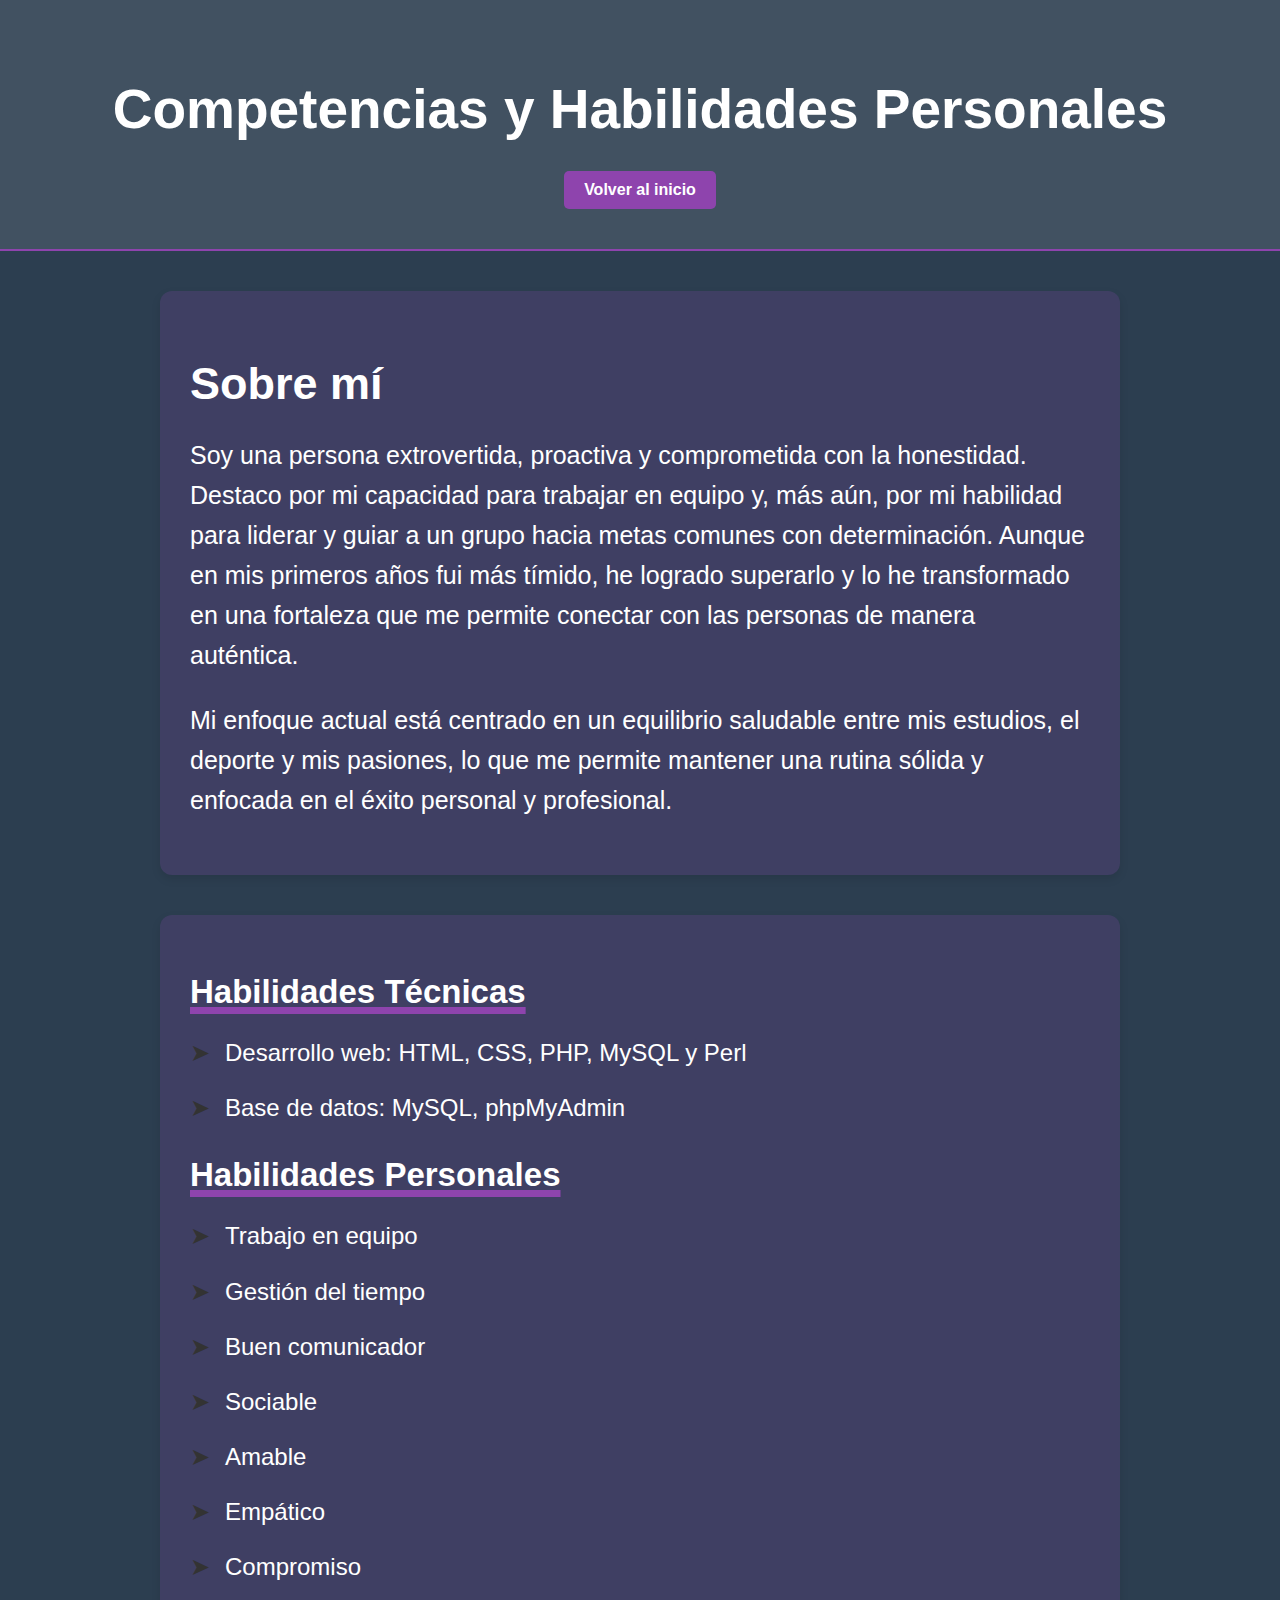
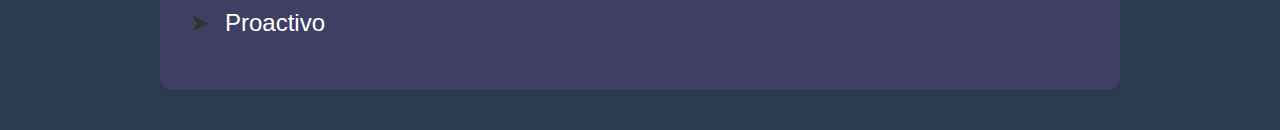
<file: competencias.html>
<!DOCTYPE html>
<html lang="es">
<head>
    <meta charset="UTF-8">
    <meta http-equiv="X-UA-Compatible" content="IE=edge">
    <meta name="viewport" content="width=device-width, initial-scale=1.0">
    <title>Competencias y Habilidades - Mi CV</title>
    <link rel="stylesheet" href="competencias.css">
</head>
<body>
    <header>
        <h1>Competencias y Habilidades Personales</h1>
        <nav>
            <a href="index.html">Volver al inicio</a>
        </nav>
    </header>

    <section class="sobre-mi">
        <h2>Sobre mí</h2>
        <p>Soy una persona extrovertida, proactiva y comprometida con la honestidad. Destaco por mi capacidad para trabajar en equipo y, más aún, por mi habilidad para liderar y guiar a un grupo hacia metas comunes con determinación. Aunque en mis primeros años fui más tímido, he logrado superarlo y lo he transformado en una fortaleza que me permite conectar con las personas de manera auténtica.</p>
        <p>Mi enfoque actual está centrado en un equilibrio saludable entre mis estudios, el deporte y mis pasiones, lo que me permite mantener una rutina sólida y enfocada en el éxito personal y profesional.</p>
    </section>

    <section class="habilidades">
        <h2 class="subrayado">Habilidades Técnicas</h2>
        <ul>
            <li>Desarrollo web: HTML, CSS, PHP, MySQL y Perl</li>
            <li>Base de datos: MySQL, phpMyAdmin</li>
        </ul>
        
        <h2 class="subrayado">Habilidades Personales</h2>
        <ul>
            <li>Trabajo en equipo</li>
            <li>Gestión del tiempo</li>
            <li>Buen comunicador</li>
            <li>Sociable</li>
            <li>Amable</li> 
            <li>Empático</li>  
            <li>Compromiso</li>
            <li>Proactivo</li>
        </ul>
    </section>

    <script src="script.js"></script>
</body>
</html>
</file>
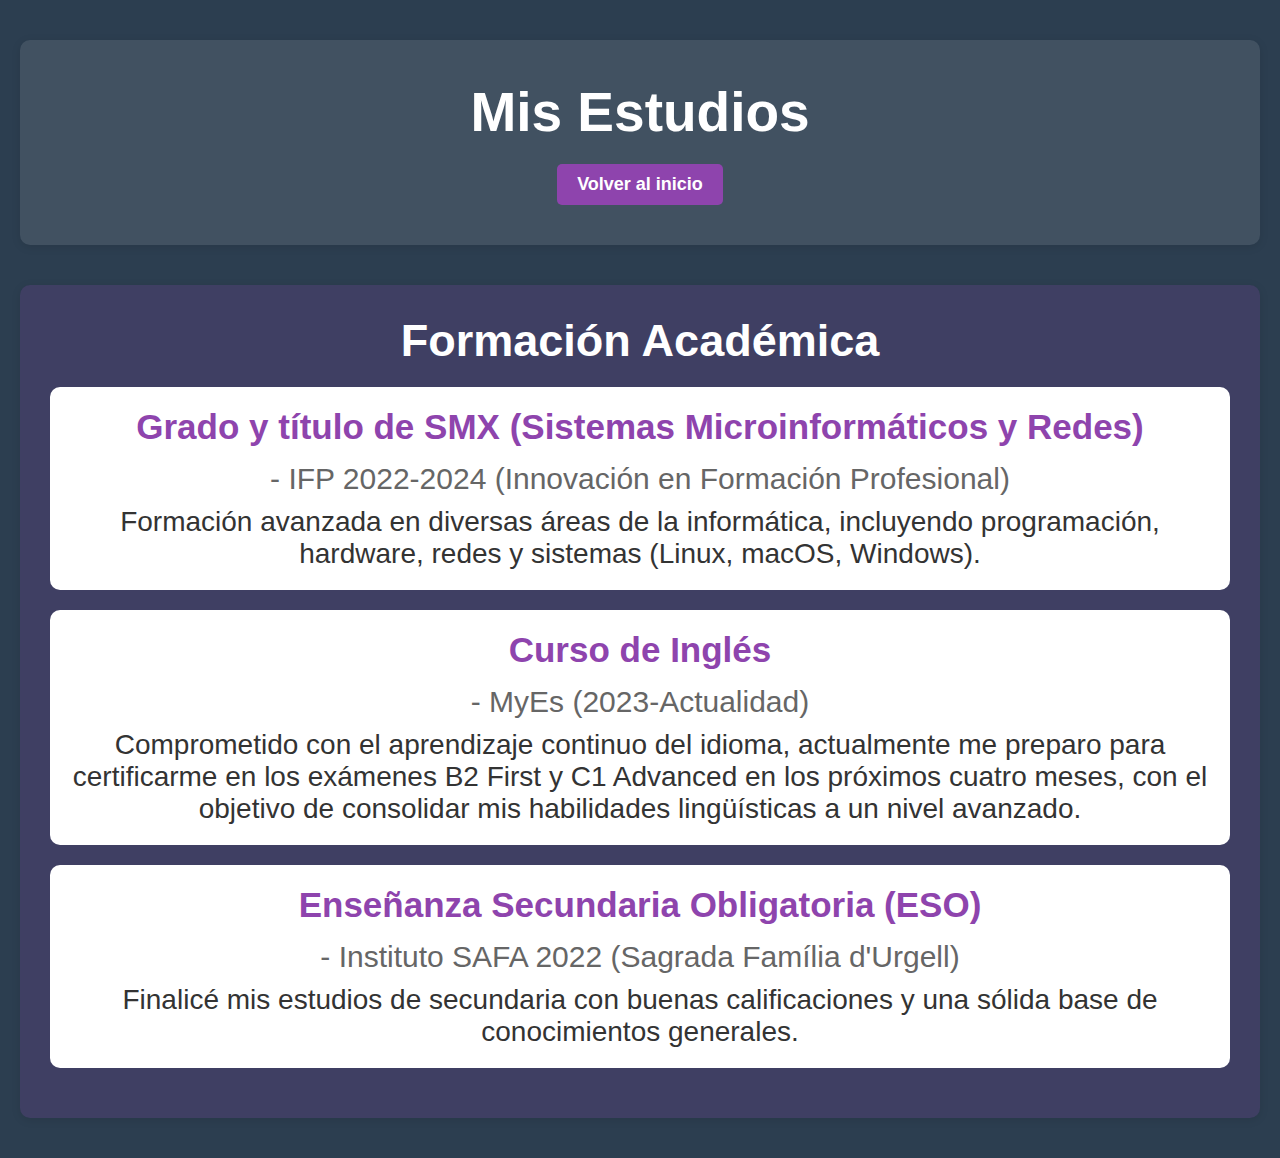
<file: estudios.html>
<!DOCTYPE html>
<html lang="es">
<head>
    <meta charset="UTF-8">
    <meta http-equiv="X-UA-Compatible" content="IE=edge">
    <meta name="viewport" content="width=device-width, initial-scale=1.0">
    <title>Estudios - Mi CV</title>
    <link rel="stylesheet" href="estudios.css">
</head>
<body>
    <header>
        <h1>Mis Estudios</h1>
        <nav>
            <a href="index.html" class="boton-volver">Volver al inicio</a>
        </nav>
    </header>

    <section>
        <h2>Formación Académica</h2>
        <ul>
            <li>
                <div class="estudio-item">
                    <strong>Grado y título de SMX (Sistemas Microinformáticos y Redes)</strong>
                    <span> - IFP 2022-2024 (Innovación en Formación Profesional)</span>
                    <p>Formación avanzada en diversas áreas de la informática, incluyendo programación, hardware, redes y sistemas (Linux, macOS, Windows).</p>
                </div>
            </li>
            <li>
                <div class="estudio-item">
                    <strong>Curso de Inglés</strong>
                    <span> - MyEs (2023-Actualidad)</span>
                    <p>Comprometido con el aprendizaje continuo del idioma, actualmente me preparo para certificarme en los exámenes B2 First y C1 Advanced en los próximos cuatro meses, con el objetivo de consolidar mis habilidades lingüísticas a un nivel avanzado.</p>
                </div>
            </li>
            <li>
                <div class="estudio-item">
                    <strong>Enseñanza Secundaria Obligatoria (ESO)</strong>
                    <span> - Instituto SAFA 2022 (Sagrada Família d'Urgell)</span>
                    <p>Finalicé mis estudios de secundaria con buenas calificaciones y una sólida base de conocimientos generales.</p>
                </div>
            </li>
        </ul>
    </section>

    <script src="script.js"></script>
</body>
</html>
</file>
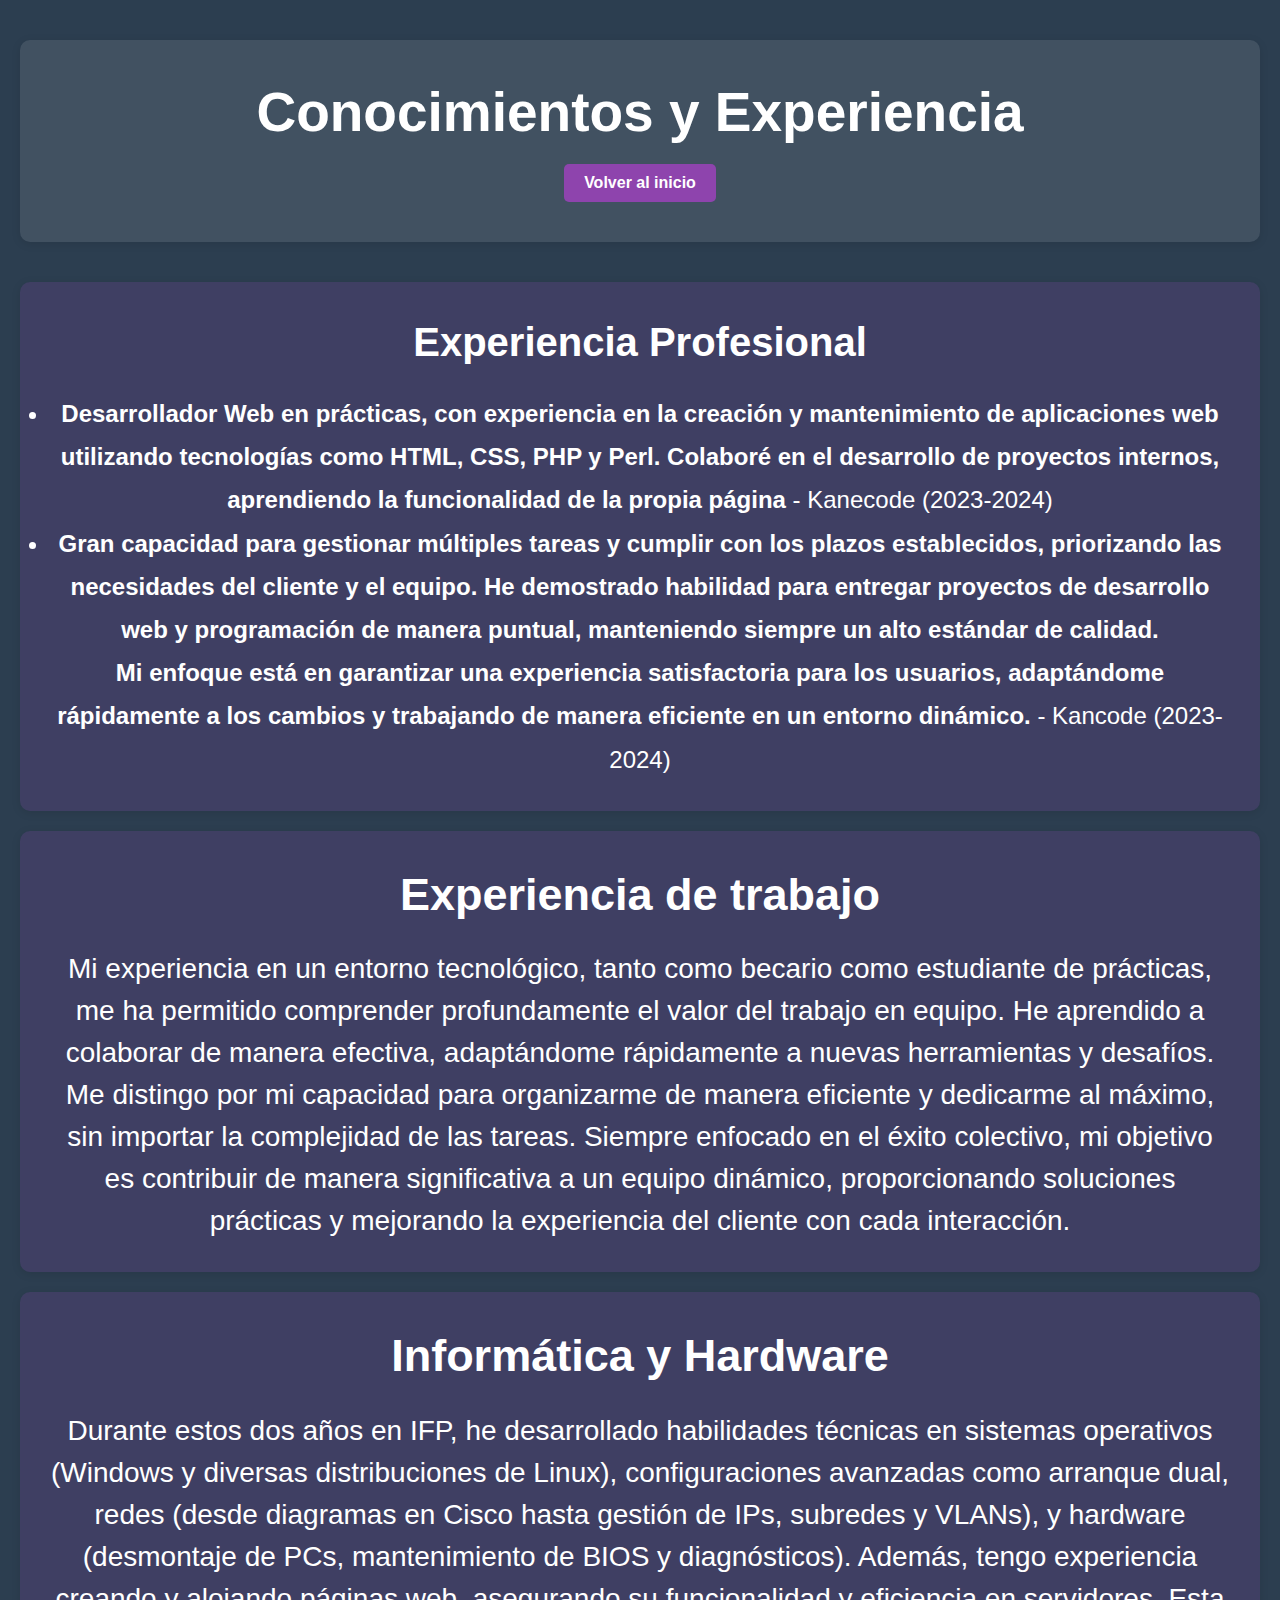
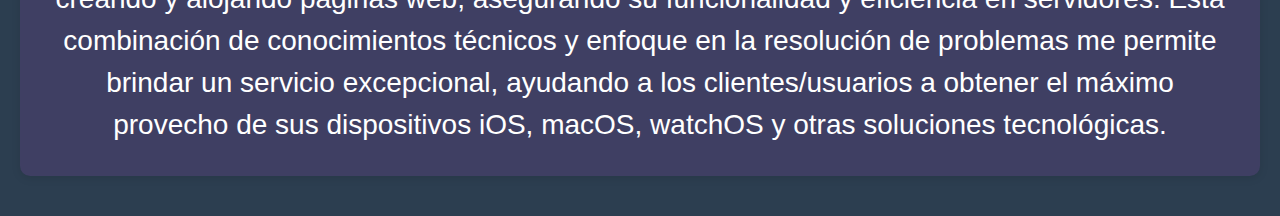
<file: experiencia.html>
<!DOCTYPE html>
<html lang="es">
<head>
    <meta charset="UTF-8">
    <meta http-equiv="X-UA-Compatible" content="IE=edge">
    <meta name="viewport" content="width=device-width, initial-scale=1.0">
    <title>Experiencia - Mi CV</title>
    <link rel="stylesheet" href="experienca.css">
</head>
<body>
    <header>
        <h1>Conocimientos y Experiencia</h1>
        <nav>
            <a href="index.html" class="boton-volver">Volver al inicio</a>
        </nav>
    </header>

    <section class="experiencia">
        <h2>Experiencia Profesional</h2>
        <ul>
            <li><strong>Desarrollador Web en prácticas, con experiencia en la creación y mantenimiento de aplicaciones web utilizando tecnologías como HTML, CSS, PHP y Perl. Colaboré en el desarrollo de proyectos internos, aprendiendo la funcionalidad de la propia página</strong> - Kanecode (2023-2024)</li>
            <li><strong>Gran capacidad para gestionar múltiples tareas y cumplir con los plazos establecidos, priorizando las necesidades del cliente y el equipo. He demostrado habilidad para entregar proyectos de desarrollo web y programación de manera puntual, manteniendo siempre un alto estándar de calidad.</p> 
            <p>Mi enfoque está en garantizar una experiencia satisfactoria para los usuarios, adaptándome rápidamente a los cambios y trabajando de manera eficiente en un entorno dinámico.</strong> - Kancode (2023-2024)</li></p>
        </ul>
    </section>

    <section class="experiencia-personal">
        <h2>Experiencia de trabajo</h2>
        <p>Mi experiencia en un entorno tecnológico, tanto como becario como estudiante de prácticas, me ha permitido comprender profundamente el valor del trabajo en equipo. He aprendido a colaborar de manera efectiva, adaptándome rápidamente a nuevas herramientas y desafíos.</p>
        <p>Me distingo por mi capacidad para organizarme de manera eficiente y dedicarme al máximo, sin importar la complejidad de las tareas. Siempre enfocado en el éxito colectivo, mi objetivo es contribuir de manera significativa a un equipo dinámico, proporcionando soluciones prácticas y mejorando la experiencia del cliente con cada interacción.</p>
    </section>

    <section class="informática-hardware">
        <h2>Informática y Hardware</h2>
        <p>Durante estos dos años en IFP, he desarrollado habilidades técnicas en sistemas operativos (Windows y diversas distribuciones de Linux), configuraciones avanzadas como arranque dual, redes (desde diagramas en Cisco hasta gestión de IPs, subredes y VLANs), y hardware (desmontaje de PCs, mantenimiento de BIOS y diagnósticos). Además, tengo experiencia creando y alojando páginas web, asegurando su funcionalidad y eficiencia en servidores. Esta combinación de conocimientos técnicos y enfoque en la resolución de problemas me permite brindar un servicio excepcional, ayudando a los clientes/usuarios a obtener el máximo provecho de sus dispositivos iOS, macOS, watchOS y otras soluciones tecnológicas.</p>
    </section>

    <script src="script.js"></script>
</body>
</html>
</file>
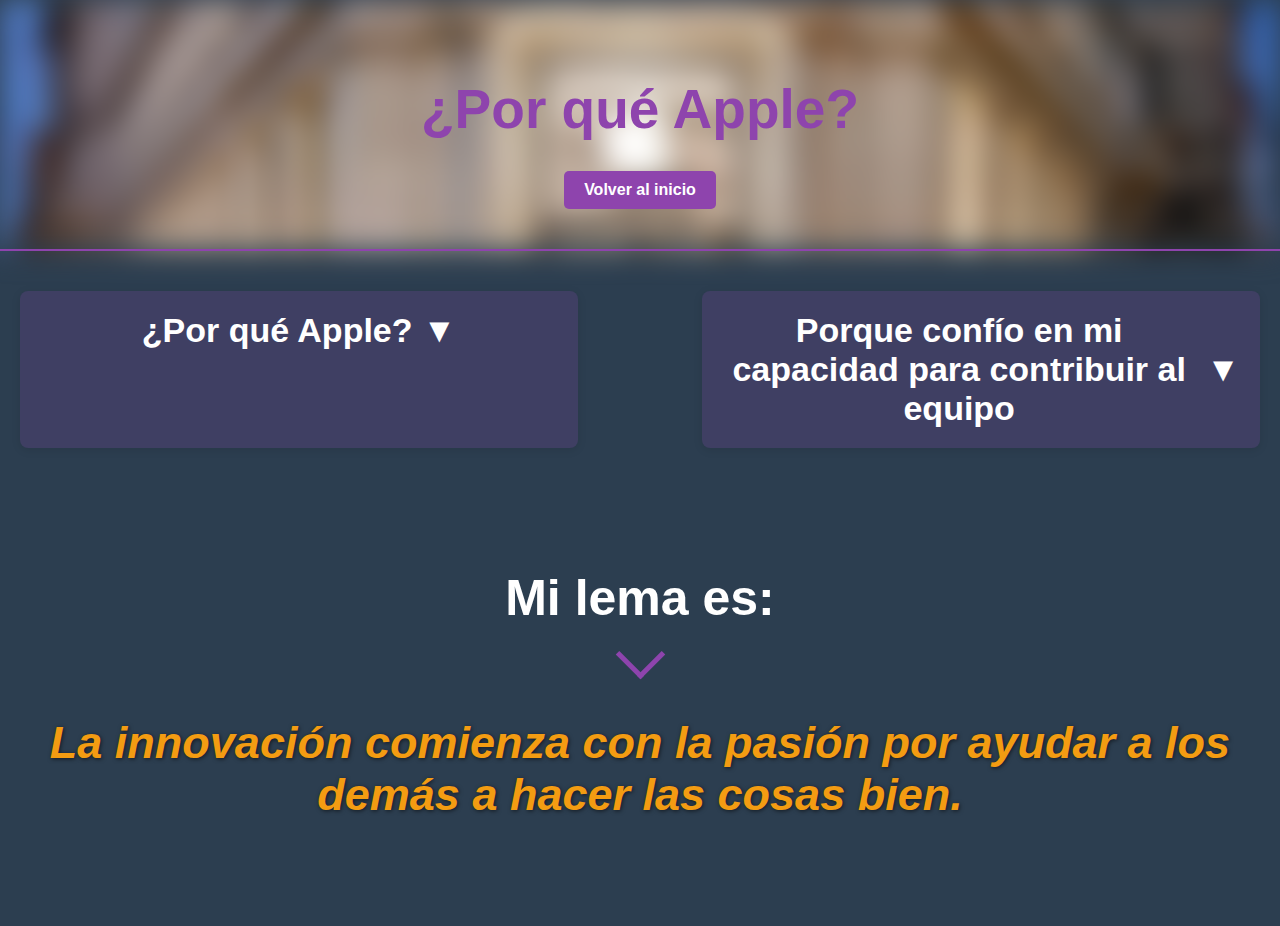
<file: motivo.html>
<!DOCTYPE html>
<html lang="es">
<head>
    <meta charset="UTF-8">
    <meta name="viewport" content="width=device-width, initial-scale=1.0">
    <title>¿Por qué Apple?</title>
    <link rel="stylesheet" href="motivo.css">
</head>
<body>
    <!-- Header -->
    <header>
        <h1>¿Por qué Apple?</h1>
        <nav>
            <a href="index.html">Volver al inicio</a>
        </nav>
    </header>

    <!-- Contenedor Accordion -->
    <div class="accordion-container">
        <div class="accordion-item">
            <h1 class="accordion-header">
                ¿Por qué Apple?
                <span class="arrow">▼</span>
            </h1>
            <div class="accordion-content">
                <ul>
                    <li>Fuerte pasión por la innovación tecnológica y el compromiso con la filosofía de Apple, enfocada en la excelencia, simplicidad y diseño centrado en el usuario. </li>
                    <li>Experiencia positiva y personal como usuario de productos Apple, lo que me permite comprender profundamente sus características y beneficios, así como cómo impactan positivamente en la vida diaria de los usuarios. </li>
                    <li>Motivación para formar parte del equipo Apple, donde puedo aportar mis habilidades y conocimientos para contribuir al éxito de la empresa,  mientras continuo aprendiendo y creciendo dentro de un entorno agradable y dinámico en constante innovación.</li>
                </ul>
            </div>
        </div>
        
        <div class="accordion-item">
            <h1 class="accordion-header">
                Porque confío en mi capacidad para contribuir al equipo
                <span class="arrow">▼</span>
            </h1>
            <div class="accordion-content">
                <ul>
                    <li>Enfoque en la experiencia del usuario: Mi pasión por ayudar a los clientes se complementa con un sólido conocimiento en tecnología, lo que me permite comprender las necesidades y ofrecer soluciones personalizadas de manera efectiva.</li>
                    <li>Experiencia en servicio al cliente en el ámbito tecnológico: He desarrollado habilidades para atender de manera amigable y profesional, resolviendo dudas y asegurando que los usuarios disfruten de una experiencia satisfactoria con productos y servicios tecnológicos.</li>
                    <li>Capacidad para comunicarme de manera clara y efectiva: Mi habilidad para trabajar en equipo y comunicarme de manera efectiva me permite colaborar con mis compañeros y proporcionar a los clientes una atención sin barreras.</li>
                    <li>Fluidez en inglés: Esto me permite ofrecer una experiencia global de servicio a clientes que provienen de diversas partes del mundo, garantizando una atención inclusiva y encantadora.</li>
                </ul>
            </div>
        </div>
    </div>

    <!-- Mensaje Clave -->
    <div class="highlight-message">
        <h2 class="lema">Mi lema es:</h2>
        <div class="arrow-down"></div>
        <p class="motivational-phrase">La innovación comienza con la pasión por ayudar a los demás a hacer las cosas bien.</p>
    </div>

    <script src="drop_down.js"></script>
</body>
</html>
</file>
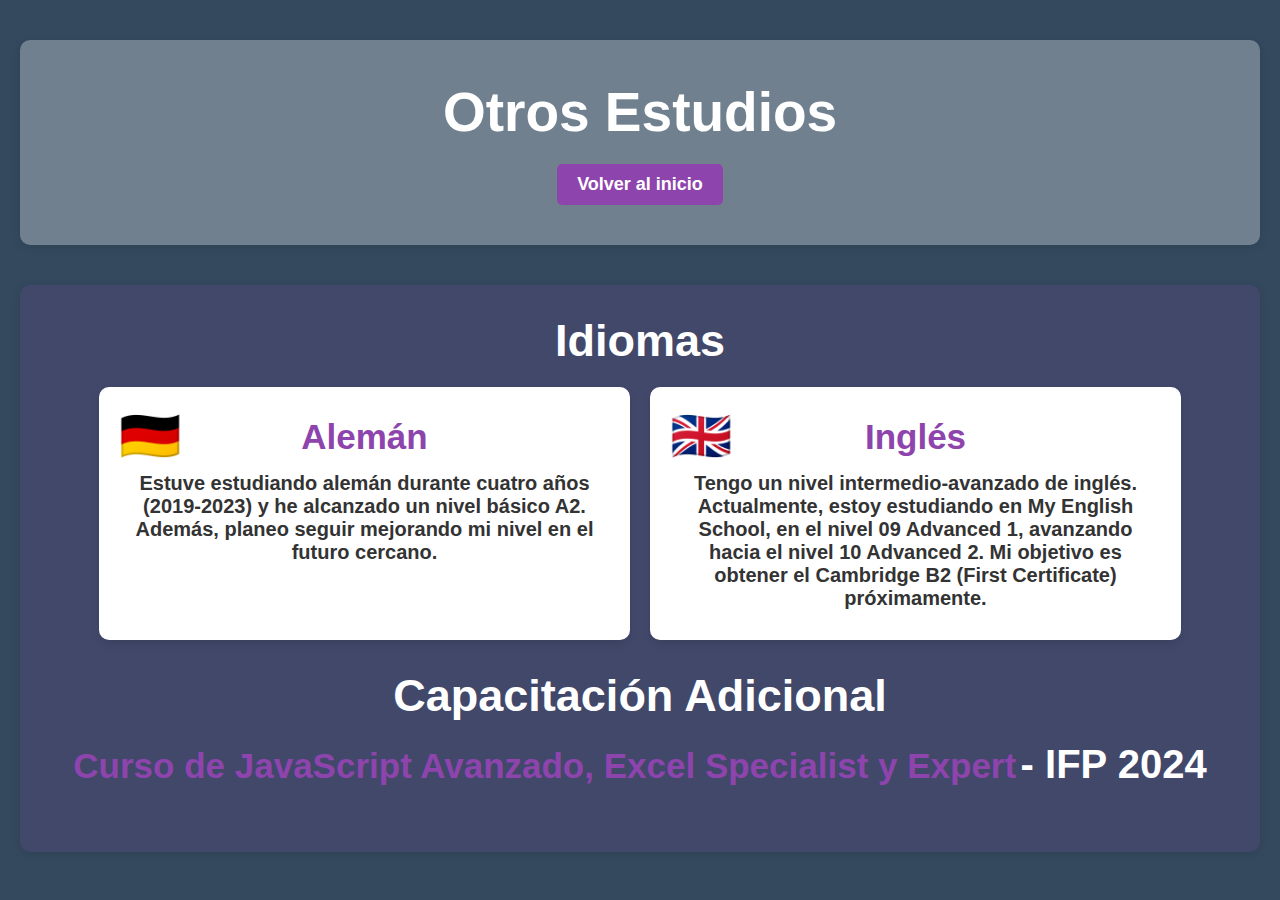
<file: otros_estudios.html>
<!DOCTYPE html>
<html lang="es">
<head>
    <meta charset="UTF-8">
    <meta http-equiv="X-UA-Compatible" content="IE=edge">
    <meta name="viewport" content="width=device-width, initial-scale=1.0">
    <title>Otros Estudios - Mi CV</title>
    <link rel="stylesheet" href="otros_estudios.css">
</head>
<body>
    <header>
        <h1>Otros Estudios</h1>
        <nav>
            <a href="index.html" class="boton-volver">Volver al inicio</a>
        </nav>
    </header>

    <section>
        <h2>Idiomas</h2>
        <div class="idiomas-container">
            <div class="idioma-item" id="aleman">
                <div class="emoji">🇩🇪</div>
                <h3>Alemán</h3>
                <p>Estuve estudiando alemán durante cuatro años (2019-2023) y he alcanzado un nivel básico A2. Además, planeo seguir mejorando mi nivel en el futuro cercano.</p>
            </div>
            <div class="idioma-item" id="ingles">
                <div class="emoji">🇬🇧</div>
                <h3>Inglés</h3>
                <p>Tengo un nivel intermedio-avanzado de inglés. Actualmente, estoy estudiando en My English School, en el nivel 09 Advanced 1, avanzando hacia el nivel 10 Advanced 2. Mi objetivo es obtener el Cambridge B2 (First Certificate) próximamente.</p>
            </div>
        </div>
        
        <h2>Capacitación Adicional</h2>
        <ul>
            <li><strong>Curso de JavaScript Avanzado, Excel Specialist y Expert</strong> <span class="ifp-text"> - IFP 2024</span>
        </ul>
    </section>

    <script src="script.js"></script>
</body>
</file>
<file: competencias.css>
/* Estilo general de la página */
body {
    font-family: -apple-system, BlinkMacSystemFont, "Segoe UI", Roboto, "Helvetica Neue", Arial, sans-serif; /* Fuente similar a la de macOS */
    margin: 0;
    padding: 0;
    background-color: #2c3e50; /* Fondo azul medianoche */
    color: #fff; /* Texto blanco */
}

/* Encabezado */
header {
    text-align: center;
    padding: 40px 0;
    background-color: rgba(255, 255, 255, 0.1); /* Fondo semi-transparente */
    color: white;
    border-bottom: 2px solid #8e44ad; /* Acento morado */
}

/* Títulos principales */
header h1 {
    font-size: 55px;
    font-weight: bold;
    margin-bottom: 10px;
    color: #fff; /* Título en blanco */
}

/* Botón Volver al inicio */
nav a {
    color: #fff; /* Blanco para el texto */
    text-decoration: none;
    font-weight: bold;
    padding: 10px 20px; /* Añadir más padding para un botón más grande */
    border-radius: 5px; /* Bordes redondeados */
    background-color: #8e44ad; /* Morado */
    display: inline-block;
    transition: transform 0.3s ease, background-color 0.3s ease; /* Añadir transición para el hover */
    margin-top: 20px;
}

nav a:hover {
    background-color: #9b59b6; /* Morado más claro al pasar el cursor */
    transform: scale(1.1); /* Hace que se agrande */
    cursor: pointer; /* Cambia el cursor para indicar interacción */
}

/* Sección "Sobre mí" */
.sobre-mi {
    margin: 40px auto;
    padding: 30px;
    max-width: 900px;
    background-color: rgba(142, 68, 173, 0.2); /* Fondo morado suave */
    border-radius: 12px; /* Bordes redondeados */
    box-shadow: 0 4px 10px rgba(0, 0, 0, 0.1); /* Sombra suave */
    transition: background-color 0.3s ease;
}

.sobre-mi h2 {
    font-size: 45px;
    margin-bottom: 10px;
    color: #fff; /* Morado para los títulos */
}

.sobre-mi p {
    font-size: 25px;
    line-height: 1.6;
    color: #fff; /* Texto blanco */
}

/* Efecto de hover en "Sobre mí" */
.sobre-mi:hover {
    background-color: #8e44ad; /* Fondo morado intenso */
    cursor: pointer;
}

.sobre-mi:hover h2, .sobre-mi:hover p {
    color: #fff; /* Mantener el texto blanco al hacer hover */
}

/* Sección de habilidades */
.habilidades {
    margin: 40px auto;
    max-width: 900px;
    padding: 30px;
    background-color: rgba(142, 68, 173, 0.2); /* Fondo morado suave */
    border-radius: 12px;
    box-shadow: 0 4px 10px rgba(0, 0, 0, 0.1);
}

.habilidades h2 {
    font-size: 33px;
    color: #fff; /* Morado para los títulos */
}

/* Subrayado de los títulos de habilidades */
.subrayado {
    text-decoration: underline;
    text-decoration-color: #8e44ad; /* Color morado */
    text-decoration-thickness: 7px;
}

/* Estilos para la lista de habilidades */
.habilidades ul {
    list-style-type: none; /* Quitar los puntos por defecto */
    padding-left: 0;
}

.habilidades li {
    font-size: 24px;
    line-height: 1.8;
    color: #fff; /* Texto blanco */
    margin-bottom: 12px;
    padding-left: 35px; /* Aumentamos el padding-left para más espacio */
    position: relative; /* Para colocar la flecha en relación al texto */
}

/* Flecha antes del texto */
.habilidades li::before {
    content: "➤"; /* Símbolo de flecha */
    font-size: 24px; /* Tamaño de la flecha */
    color: rgb(51, 51, 51); 
    position: absolute; /* Posicionar la flecha */
    left: 0; /* Alinearla a la izquierda */
    top: 0; /* Alinearla con el texto */
}

/* Efecto de hover en las listas de habilidades */
.habilidades ul li:hover {
    background-color: #8e44ad; /* Fondo morado intenso */
    cursor: default;
    color: #fff; /* Aseguramos que el texto sea blanco en hover */
}

/* Títulos de secciones */
section h2 {
    font-size: 24px;
    font-weight: bold;
    color: rgba(255, 255, 255, 0.1); /* Morado para los títulos */
    margin-bottom: 15px;
}

/* Listas dentro de secciones */
section ul {
    list-style-type: none;
    padding-left: 0;
    margin-top: 20px;
}

section li {
    font-size: 18px;
    color: #fff; /* Texto blanco */
    margin-bottom: 8px;
}
</file>
<file: estudios.css>
/* Estilos generales */
* {
    margin: 0;
    padding: 0;
    box-sizing: border-box;
}

body {
    font-family: -apple-system, BlinkMacSystemFont, "Segoe UI", Roboto, "Helvetica Neue", Arial, sans-serif;
    background-color: #2c3e50; /* Fondo medianoche */
    color: #fff; /* Color de texto blanco */
    text-align: center;
    padding: 40px 20px;
}

/* Header */
header {
    background-color: rgba(255, 255, 255, 0.1);
    padding: 40px;
    margin-bottom: 40px;
    border-radius: 10px;
    box-shadow: 0 2px 10px rgba(0, 0, 0, 0.1);
}

header h1 {
    font-size: 55px;
    color: #fff; /* Título en blanco */
}

/* Navegación */
nav a {
    font-size: 18px;
    color: #8e44ad; /* Morado */
    text-decoration: none;
    font-weight: 600;
    margin-top: 20px;
    display: inline-block;
}

nav a:hover {
    text-decoration: underline;
}

/* Botón de Volver al inicio */
.boton-volver {
    background-color: #8e44ad; /* Morado */
    color: #fff;
    padding: 10px 20px;
    border-radius: 5px;
    font-weight: bold;
    transition: all 0.3s ease;
    text-decoration: none;
}

.boton-volver:hover {
    background-color: #9b59b6; /* Ligeramente más claro */
    transform: scale(1.1); /* Hace que se agrande */
    cursor: pointer; /* Indicador de interacción */
}

/* Sección general */
section {
    background-color: rgba(142, 68, 173, 0.2); /* Fondo morado suave */
    padding: 30px;
    margin-top: 20px;
    border-radius: 10px;
    box-shadow: 0 2px 10px rgba(0, 0, 0, 0.1);
    transition: background-color 0.3s, box-shadow 0.3s;
}

section:hover {
    background-color: #8e44ad; /* Fondo morado más intenso al hacer hover */
    color: white;
    box-shadow: 0 8px 16px rgba(0, 0, 0, 0.2); /* Sombra más intensa al hacer hover */
    cursor: pointer; /* Indicador de interacción */
}

section h2 {
    font-size: 45px;
    color: #fff;
    margin-bottom: 20px;
}

ul {
    list-style-type: none;
    padding: 0;
}

ul li {
    margin-bottom: 20px;
}

/* Estilo de los ítems */
.estudio-item {
    background-color: #ffffff; /* Fondo blanco para los ítems */
    padding: 20px;
    border-radius: 10px;
    transition: all 0.3s ease-in-out;
    color: #333; /* Asegura que el texto no cambie a blanco */
    margin-bottom: 20px;
}

.estudio-item:hover {
    transform: scale(1.05); /* Efecto de agrandamiento */
    background-color: #ffffff; /* Fondo blanco */
    box-shadow: 0 4px 8px rgba(0, 0, 0, 0.1); /* Sombra suave */
}

/* Título principal de cada estudio */
.estudio-item strong {
    font-size: 35px;
    color: #8e44ad; /* Morado */
    display: block;
    margin-bottom: 10px;
}

/* Texto secundario (fechas e instituciones) */
.estudio-item strong + span {
    font-size: 30px; /* Tamaño uniforme para los textos secundarios */
    color: #666; /* Un color gris suave */
    display: inline-block;
    margin-top: 5px; /* Espaciado entre título y texto secundario */
}

/* Párrafo descriptivo */
.estudio-item p {
    font-size: 28px;
    color: #333; /* Texto más oscuro para mejorar la legibilidad */
    margin-top: 10px; /* Espaciado superior para separar el párrafo */
}

/* Asegura que el color de los textos específicos (fechas, instituciones) se mantengan visibles */
.estudio-item:hover strong,
.estudio-item:hover strong + span,
.estudio-item:hover p {
    color: #333; /* Mantiene el color de texto oscuro cuando pasa el cursor */
}

/* Estilo adicional para evitar que el fondo se vuelva morado */
.estudio-item:not(:hover) {
    background-color: #fff; /* Mantiene el fondo blanco cuando no está en hover */
    color: #333; /* Color de texto oscuro */
}

/* Responsive para pantallas más pequeñas */
@media (max-width: 768px) {
    header h1 {
        font-size: 28px;
    }

    section h2 {
        font-size: 24px;
    }

    .estudio-item {
        padding: 15px;
    }

    .estudio-item strong {
        font-size: 18px;
    }

    .estudio-item strong + span {
        font-size: 16px;
    }

    .estudio-item p {
        font-size: 14px;
    }
}
</file>
<file: experienca.css>
/* Estilos generales */
* {
    margin: 0;
    padding: 0;
    box-sizing: border-box;
}

body {
    font-family: -apple-system, BlinkMacSystemFont, "Segoe UI", Roboto, "Helvetica Neue", Arial, sans-serif;
    background-color: #2c3e50; /* Fondo medianoche */
    color: #fff; /* Color de texto blanco */
    text-align: center;
    padding: 40px 20px;
}

/* Header */
header {
    background-color: rgba(255, 255, 255, 0.1);
    padding: 40px;
    margin-bottom: 40px;
    border-radius: 10px;
    box-shadow: 0 2px 10px rgba(0, 0, 0, 0.1);
}

header h1 {
    font-size: 55px;
    color: #fff; /* Título en blanco */
}

/* Botón de Volver al inicio */
.boton-volver {
    background-color: #8e44ad; /* Morado */
    color: #fff;
    padding: 10px 20px;
    border-radius: 5px;
    font-weight: bold;
    transition: all 0.3s ease;
    text-decoration: none;
    display: inline-block;
    margin-top: 20px;
}

.boton-volver:hover {
    background-color: #9b59b6; /* Ligeramente más claro */
    transform: scale(1.1); /* Hace que se agrande */
    cursor: pointer; /* Indicador de interacción */
}

/* Sección general */
section {
    background-color: rgba(142, 68, 173, 0.2); /* Fondo morado suave */
    padding: 30px;
    margin-top: 20px;
    border-radius: 10px;
    box-shadow: 0 2px 10px rgba(0, 0, 0, 0.1);
    transition: background-color 0.3s, box-shadow 0.3s;
}

section:hover {
    background-color: #8e44ad; /* Fondo morado más intenso al hacer hover */
    color: white;
    box-shadow: 0 8px 16px rgba(0, 0, 0, 0.2); /* Sombra más intensa al hacer hover */
    cursor: pointer; /* Indicador de interacción */
}

section h2 {
    font-size: 40px;
    color: #fff;
    margin-bottom: 20px;
    line-height: 1.5;
}

/* Títulos específicos de las secciones "Experiencia de trabajo en equipo" e "Informática y Hardware" */
.experiencia-personal h2 {
    font-size: 45px; /* Aumenta el tamaño del título en esta sección */
}

.informática-hardware h2 {
    font-size: 45px; /* Aumenta el tamaño del título en esta sección */
}

/* Aumentar el tamaño de los textos dentro de las secciones */
.experiencia-personal p,
.informática-hardware p {
    font-size: 28px; /* Aumenta el tamaño del texto en estas secciones */
    line-height: 1.5; /* Ajusta la altura de la línea para mayor legibilidad */
}

/* Aumentar el tamaño de los ítems dentro de la lista en la sección "Experiencia Profesional" */
.experiencia ul li {
    font-size: 24px; /* Aumenta el tamaño de la lista */
    line-height: 1.8;
}

/* Estilo de los ítems */
.estudio-item {
    background-color: #ffffff; /* Fondo blanco para los ítems */
    padding: 20px;
    border-radius: 10px;
    transition: all 0.3s ease-in-out;
    color: #333; /* Asegura que el texto no cambie a blanco */
}

.estudio-item:hover {
    transform: scale(1.05); /* Efecto de agrandamiento */
    background-color: #ffffff; /* Fondo blanco */
    box-shadow: 0 4px 8px rgba(0, 0, 0, 0.1); /* Sombra suave */
}

.estudio-item strong {
    font-size: 35px;
    color: #8e44ad; /* Morado */
    display: block;
    margin-bottom: 10px;
   
}

.estudio-item p {
    font-size: 35px;
    color: #333; /* Texto más oscuro para mejorar la legibilidad */
    
}

/* Asegura que el color de los textos específicos (fechas, instituciones) se mantengan visibles */
.estudio-item:hover strong,
.estudio-item:hover p {
    color: #333; /* Mantiene el color de texto oscuro cuando pasa el cursor */
}

/* Estilo adicional para evitar que el fondo se vuelva morado */
.estudio-item:not(:hover) {
    background-color: #fff; /* Mantiene el fondo blanco cuando no está en hover */
    color: #333; /* Color de texto oscuro */
}

/* Responsive para pantallas más pequeñas */
@media (max-width: 768px) {
    header h1 {
        font-size: 28px;
    }

    section h2 {
        font-size: 24px;
    }

    .estudio-item {
        padding: 15px;
    }

    .estudio-item strong {
        font-size: 18px;
    }

    .estudio-item p {
        font-size: 14px;
    }
}
</file>
<file: motivo.css>
/* Estilo base */
body {
    font-family: -apple-system, BlinkMacSystemFont, "Segoe UI", Roboto, "Helvetica Neue", Arial, sans-serif;
    margin: 0;
    padding: 0;
    background-color: #2c3e50;
    color: #fff;
}

/* Header */
header {
    text-align: center;
    padding: 40px 0;
    position: relative;
    color: white;
    border-bottom: 2px solid #8e44ad;
    transition: background-color 0.3s ease;
}

header::before {
    content: "";
    position: absolute;
    top: 0;
    left: 0;
    width: 100%;
    height: 100%;
    background-image: url('appsg.jpeg');
    background-size: cover;
    background-position: center;
    background-repeat: no-repeat;
    filter: blur(8px);
    z-index: -1;
    transition: filter 0.3s ease;
}

header:hover::before {
    filter: blur(15px);
}

header h1 {
    font-size: 55px;
    font-weight: bold;
    margin-bottom: 10px;
    color: #8e44ad;
    transition: color 0.3s ease;
}

header:hover h1 {
    color: #8e44ad;
}

/* Estilo del enlace "Volver al inicio" */
header nav a {
    color: #fff;
    text-decoration: none;
    font-weight: bold;
    padding: 10px 20px; /* Espaciado ampliado */
    border-radius: 5px; /* Bordes redondeados */
    background-color: #8e44ad; /* Fondo morado */
    display: inline-block;
    transition: transform 0.3s ease, background-color 0.3s ease; /* Transiciones suaves para animación */
    margin-top: 20px;
}

header nav a:hover {
    background-color: #9b59b6; /* Morado más claro */
    transform: scale(1.1); /* Efecto de agrandamiento */
    cursor: pointer; /* Indicador de interacción */
}

/* Contenedor de los items */
.accordion-container {
    display: flex;
    justify-content: space-between;
    flex-wrap: wrap;
    padding: 20px;
    margin-top: 20px;
    gap: 20px;
}

/* Estilos de los items */
.accordion-item {
    width: 45%;
    background-color: rgba(142, 68, 173, 0.2);
    border-radius: 8px;
    box-shadow: 0 2px 10px rgba(0, 0, 0, 0.1);
    transition: background-color 0.3s ease;
}

.accordion-item:hover {
    background-color: #8e44ad;
}

/* Títulos de cada accordion */
.accordion-header {
    background-color: transparent;
    color: white;
    padding: 20px;
    font-size: 34px;
    font-weight: bold;
    text-align: center;
    cursor: pointer;
    margin: 0;
    border-radius: 8px 8px 0 0;
    display: flex;
    justify-content: center;
    align-items: center;
}

/* Flecha */
.arrow {
    margin-left: 10px;
    transition: transform 0.3s ease;
}

/* Contenido del acordeón inicialmente oculto */
.accordion-content {
    display: none;
    overflow: hidden;
    padding: 15px;
    font-size: 18px;
    transition: max-height 0.5s ease-out;
    max-height: 0;
}

/* Listas dentro del contenido del acordeón */
.accordion-content ul {
    list-style-type: disc;
    padding-left: 20px;
    margin: 0;
}

.accordion-content ul li {
    font-family: inherit;
    font-size: 25px;
    font-weight: bold;
    color: #fff;
    line-height: 1.6;
    margin-bottom: 10px;
}

/* Mostrar contenido del acordeón cuando el contenedor está abierto */
.accordion-item.open .accordion-content {
    display: block;
    max-height: 1000px;
}

/* Rotación de la flecha en acordeones abiertos */
.accordion-item.open .arrow {
    transform: rotate(180deg);
}

/* Estilo del mensaje destacado */
.highlight-message {
    text-align: center;
    margin: 40px 0;
    padding: 20px;
}

.highlight-message .lema {
    font-size: 50px;
    color: #fff;
    font-weight: bold;
    margin-bottom: 10px;
}

.highlight-message .arrow-down {
    width: 30px;
    height: 30px;
    margin: 0 auto;
    border: solid #8e44ad;
    border-width: 0 5px 5px 0;
    transform: rotate(45deg);
    animation: bounce 1.5s infinite;
}

/* Animación de flecha */
@keyframes bounce {
    0%, 100% {
        transform: rotate(45deg) translateY(0);
    }
    50% {
        transform: rotate(45deg) translateY(10px);
    }
}

/* Animación de la frase */
.motivational-phrase {
    font-size: 45px;
    font-weight: bold;
    color: #f39c12; /* Color dorado para un buen contraste */
    text-shadow: 1px 1px 4px rgba(0, 0, 0, 0.6);
    font-style: italic; /* Cursiva */
    animation: pulse 1.5s infinite, shine 2s ease-in-out infinite;
}

/* Animación de pulsar (efecto de palpitación) */
@keyframes pulse {
    0%, 100% {
        transform: scale(1);
    }
    50% {
        transform: scale(1.1);
    }
}

/* Animación de destello más suave sobre la frase */
@keyframes shine {
    0% {
        text-shadow: 0 0 1px #f39c12, 0 0 1px #f39c12, 0 0 7px #f39c12;
    }
    50% {
        text-shadow: 0 0 1px #f39c12, 0 0 1px #f39c12, 0 0 10px #f39c12;
    }
    100% {
        text-shadow: 0 0 1px #f39c12, 0 0 1px #f39c12, 0 0 7px #f39c12;
    }
}
</file>
<file: otros_estudios.css>
/* Estilos generales */
* {
    margin: 0;
    padding: 0;
    box-sizing: border-box;
}

body {
    font-family: -apple-system, BlinkMacSystemFont, "Segoe UI", Roboto, "Helvetica Neue", Arial, sans-serif;
    background-color: #34495e; /* Fondo gris medianoche más claro */
    color: #f5f5f5; /* Texto blanco ahumado */
    text-align: center;
    padding: 40px 20px;
}

/* Header */
header {
    background-color: rgba(255, 255, 255, 0.3); /* Fondo translúcido más claro */
    padding: 40px;
    margin-bottom: 40px;
    border-radius: 10px;
    box-shadow: 0 2px 10px rgba(0, 0, 0, 0.1);
}

header h1 {
    font-size: 55px;
    color: #fff; /* Texto blanco */
}

/* Navegación */
nav a {
    font-size: 18px;
    color: #8e44ad; /* Morado */
    text-decoration: none;
    font-weight: 600;
    margin-top: 20px;
    display: inline-block;
}

nav a:hover {
    text-decoration: underline;
}

.boton-volver {
    background-color: #8e44ad; /* Morado */
    color: #fff;
    padding: 10px 20px;
    border-radius: 5px;
    font-weight: bold;
    transition: all 0.3s ease;
    text-decoration: none;
}

.boton-volver:hover {
    background-color: #9b59b6; /* Ligeramente más claro */
    transform: scale(1.1);
    cursor: pointer;
}

/* Sección */
section {
    background-color: rgba(142, 68, 173, 0.15); /* Morado más suave y translúcido */
    padding: 30px;
    margin-top: 20px;
    border-radius: 10px;
    box-shadow: 0 2px 10px rgba(0, 0, 0, 0.1);
}

section h2 {
    font-size: 45px;
    color: #fff; /* Texto blanco */
    margin-bottom: 20px;
}

/* Contenedor de bloques */
.idiomas-container {
    display: flex;
    justify-content: center;
    gap: 20px;
    margin-bottom: 30px;
}

/* Estilos para cada bloque */
.idioma-item {
    background-color: #ffffff; /* Fondo blanco para los ítems */
    padding: 30px;
    border-radius: 10px;
    width: 45%;
    transition: all 0.3s ease-in-out;
    position: relative;
    box-shadow: 0 4px 8px rgba(0, 0, 0, 0.1);
}

.idioma-item:hover {
    transform: scale(1.05);
    background-color: #f1f1f1; /* Fondo blanco más suave al pasar el ratón */
}

/* Colores difuminados de las banderas */
.idioma-item#aleman:hover {
    background: linear-gradient(500deg, rgba(255, 206, 0, 0.3), rgba(221, 0, 0, 0.3), rgba(0, 0, 0, 0.3)); /* Colores suaves */
}

.idioma-item#ingles:hover {
    background: linear-gradient(500deg, rgba(0, 51, 204, 0.3), rgba(255, 255, 255, 0.3), rgba(204, 0, 0, 0.3)); /* Colores suaves */
}

/* Emoji de la bandera */
.emoji {
    font-size: 50px;
    position: absolute;
    top: 20px;
    left: 20px;
}

/* Títulos de idiomas */
.idioma-item h3 {
    font-size: 35px;
    color: #8e44ad; /* Morado */
    margin-bottom: 15px;
}

/* Descripción de cada idioma */
.idioma-item p {
    font-size: 20px;
    color: #333; /* Texto oscuro */
    font-weight: bold;
}

/* Lista de Capacitación Adicional */
ul {
    list-style-type: none;
    padding: 0;
}

ul li {
    margin-bottom: 35px;
}

ul li strong {
    font-size: 35px;
    color: #8e44ad; /* Morado */
}

ul li p {
    color: #333; /* Texto oscuro */
    font-size: 35px;
}

/* Para el texto IFP (2024) */
.ifp-text {
    font-size: 40px;  /* Ajusta este tamaño según lo necesites */
    font-weight: bold;  /* Si deseas que sea negrita */
    color: #ffffff;  /* Elige el color que prefieras */
}


/* Responsive para pantallas más pequeñas */
@media (max-width: 768px) {
    header h1 {
        font-size: 28px;
    }

    section h2 {
        font-size: 24px;
    }

    .idioma-item {
        width: 100%;
        padding: 20px;
    }

    .idioma-item h3 {
        font-size: 18px;
    }

    .idioma-item p {
        font-size: 14px;
    }

    ul li {
        font-size: 14px;
    }
}
</file>
